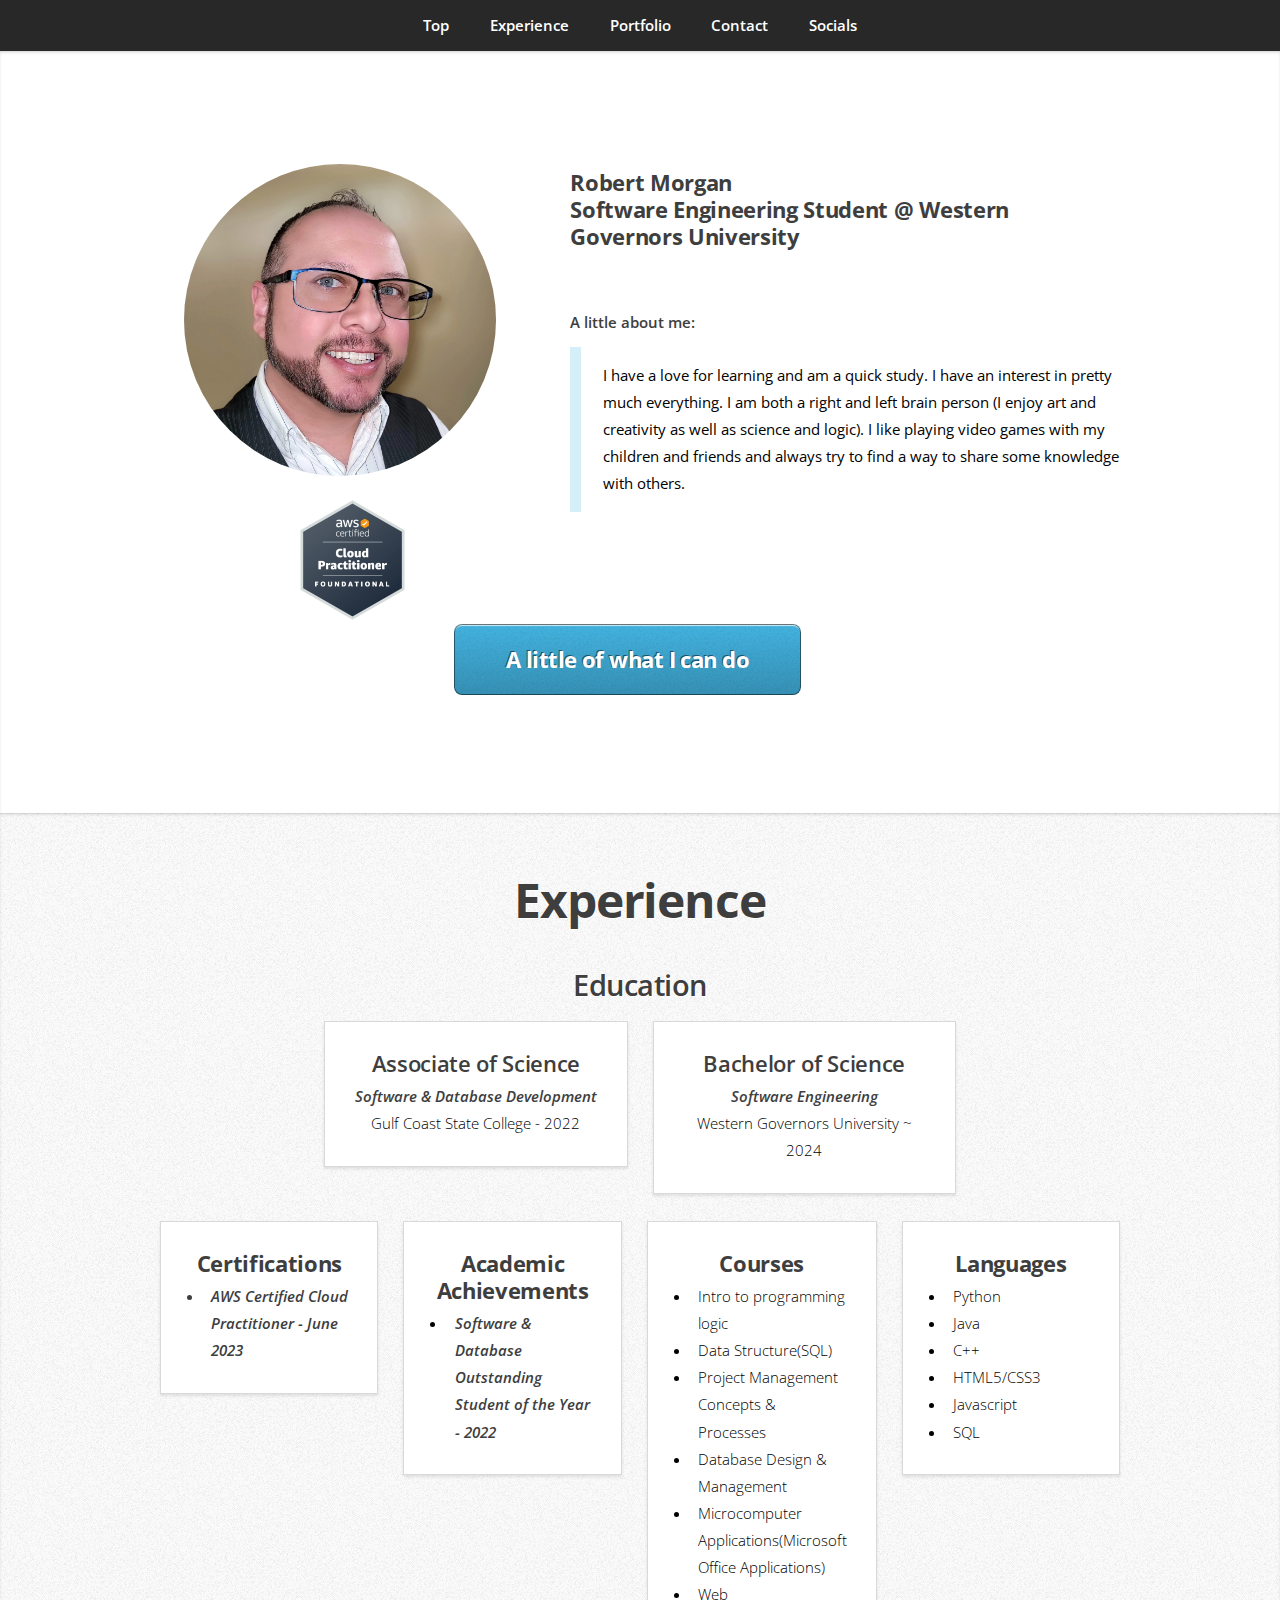
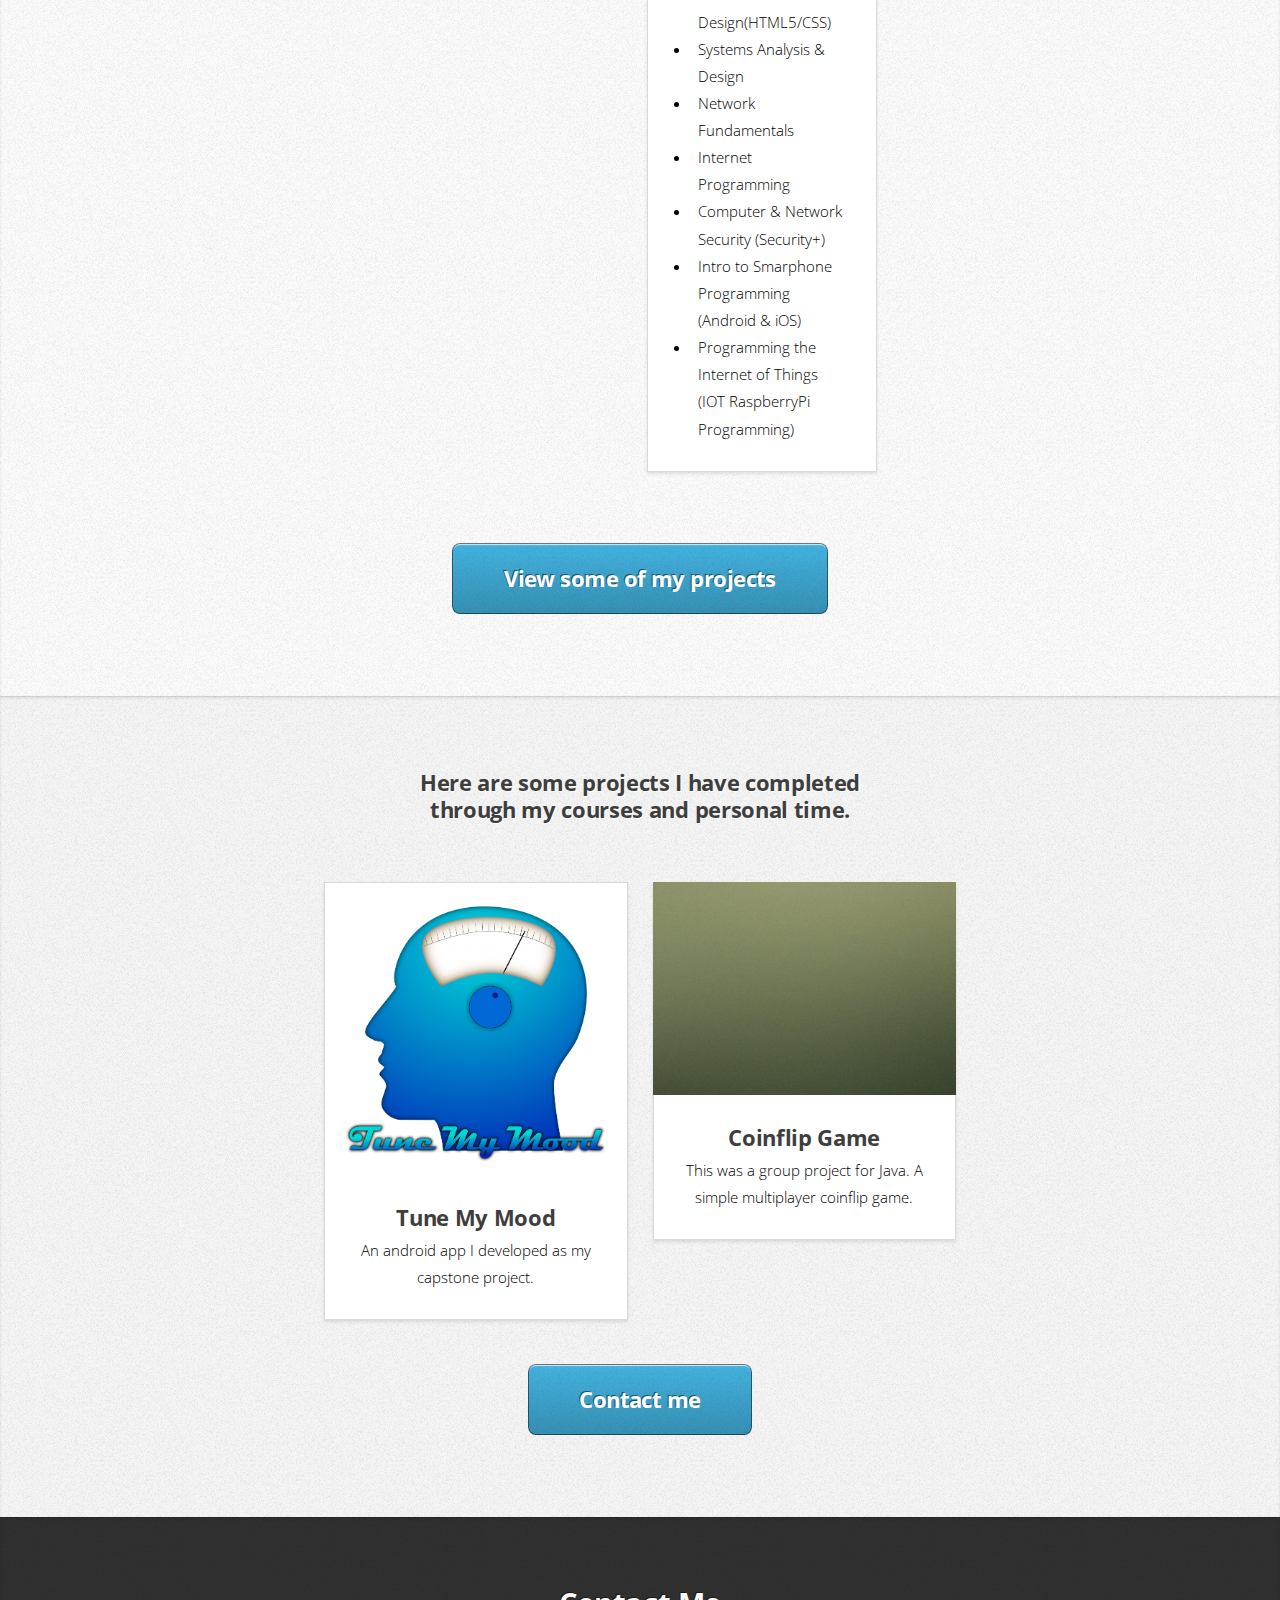
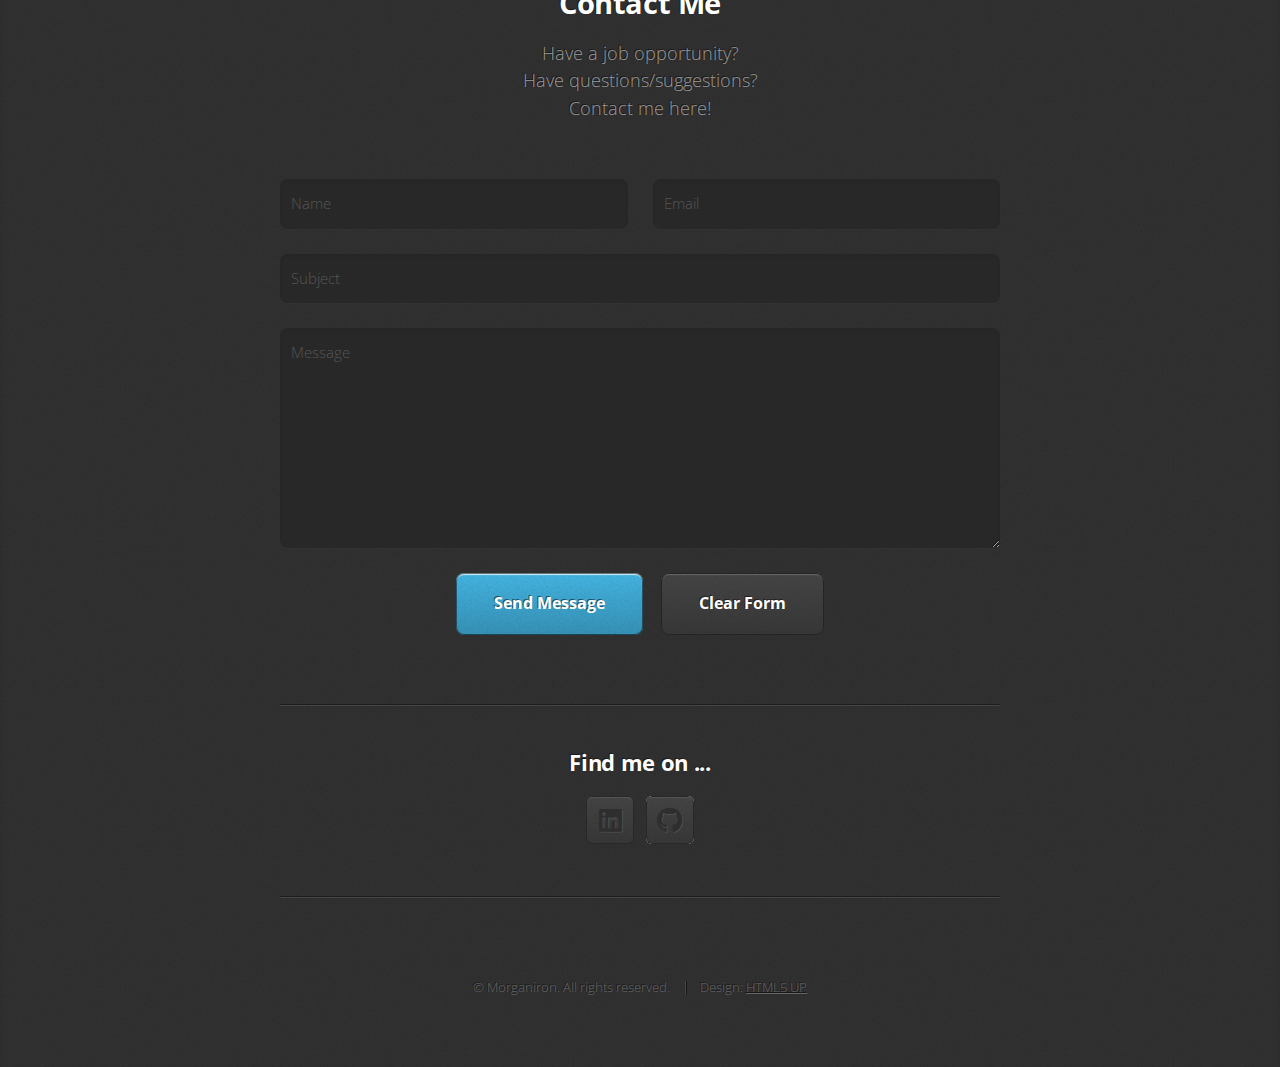
<file: index.html>
<!DOCTYPE HTML>
<!--
	Miniport by HTML5 UP
	html5up.net | @ajlkn
	Free for personal and commercial use under the CCA 3.0 license (html5up.net/license)
-->
<html>

<head>
	<title>Robert Morgan</title>
	<meta charset="utf-8" />
	<meta name="viewport" content="width=device-width, initial-scale=1, user-scalable=no" />
	<link rel="stylesheet" href="assets/css/main.css" />
</head>

<body class="is-preload">

	<!-- Nav -->
	<nav id="nav">
		<ul class="container">
			<li><a href="#top">Top</a></li>
			<li><a href="#work">Experience</a></li>
			<li><a href="#portfolio">Portfolio</a></li>
			<li><a href="#contact">Contact</a></li>
			<li><a href="#socials">Socials</a></li>
		</ul>
	</nav>

	<!-- Home -->
	<article id="top" class="wrapper style1">
		<div class="container">
			<div class="row">
				<div class="col-4 col-5-large col-12-medium">
					<div class="row">

						<span class="image fit"><img src="images/whiteShirtNew2.jpg" alt="profile picture" />

						</span>
					</div>
					<div class="row">
						<img class="badge" src="images\AWS_CCP.png" />
						<!--
						<h5 align="center" style="color:rgb(79, 220, 255); text-shadow: -1px 0 black, 0 1px black, 1px 0 black, 0 -1px black, 1px 1px 3px rgba(0, 0, 0, 0.897);">
						</h5>
						-->

					</div>
				</div>
				<div class="col-8 col-7-large col-12-medium">
					<header>
						<h3>Robert Morgan<br>Software Engineering Student @ Western Governors University</h3>

					</header>

					<h5><strong>A little about me:</strong></h5>
					<blockquote class="summary" align="left">
						I have a love for learning and am a quick study. I have an interest in pretty much everything. I
						am both a right and left brain person (I enjoy art and creativity as well as science and logic).
						I like playing video games with my children and friends and always try to find a way to share
						some knowledge with others.
					</blockquote>
				</div>
				<div class="row">
					<a href="#work" class="button large">A little of what I can do</a>
				</div>
			</div>
		</div>
	</article>

	<!-- Work -->
	<article id="work" class="wrapper style2">
		<div class="container">
			<header>
				<h1><strong>Experience</strong></h1>
			</header>
			<!-- first row -->
			<h2><strong>Education<br></strong></h2>
			<div class="row aln-center">
				<div class="col-4 col-6-medium col-12-small">
					<section class="box style2">
						<h3><strong>Associate of Science</strong></h3>
						<em><strong>Software & Database Development</strong></em><br>
						Gulf Coast State College - 2022
					</section>
				</div>
				<div class="col-4 col-6-medium col-12-small">
					<section class="box style2">
						<h3><strong>Bachelor of Science</strong></h3>
						<em><strong>Software Engineering</strong></em><br>
						Western Governors University ~ 2024
					</section>
				</div>
			</div>
			<br>
			<div class="row aln-center">

				<div class="col-4 col-5-medium col-12-small">
					<section class="box style2">
						<h3>Certifications</h3>
						<ul align="left">
							<em><strong>
									<li>AWS Certified Cloud Practitioner - June 2023</li>
								</strong></em>
						</ul>
					</section>
				</div>

				<div class="col-4 col-5-medium col-12-small">
					<section class="box style2">
						<h3>Academic Achievements</h3>
						<ul align="left">
							<em><strong>
									<li>Software & Database Outstanding Student of the Year -
										2022
								</strong></em>
						</ul>
					</section>
				</div>

				<div class="col-4 col-5-medium col-12-small">
					<section class="box style2">
						<h3>Courses</h3>
						<ul align="left">
							<li>
								Intro to programming logic
							</li>
							<li>
								Data Structure(SQL)
							</li>
							<li>
								Project Management Concepts & Processes
							</li>
							<li>
								Database Design & Management
							</li>
							<li>
								Microcomputer Applications(Microsoft Office Applications)
							</li>
							<li>
								Web Design(HTML5/CSS)
							</li>
							<li>
								Systems Analysis & Design
							</li>
							<li>
								Network Fundamentals
							</li>
							<li>
								Internet Programming
							</li>
							<li>
								Computer & Network Security (Security+)
							</li>
							<li>
								Intro to Smarphone Programming (Android & iOS)
							</li>
							<li>
								Programming the Internet of Things (IOT RaspberryPi Programming)
							</li>
						</ul>
					</section>
				</div>
				<div class="col-4 col-5-medium col-12-small">
					<section class="box style2">
						<h3>Languages</h3>
						<ul align="left">
							<li>
								Python</li>
							<li>
								Java</li>
							<li>
								C++</li>
							<li>
								HTML5/CSS3</li>
							<li>
								Javascript</li>
							<li>
								SQL</li>
						</ul>
					</section>
				</div>
			</div>
			<br>
			<!--
			<h2><strong>Work<br></strong></h2>
			<!-- Second Row 
			<div class="row aln-center">
				<div class="col-4 col-6-medium col-12-small">
					<section class="box style1">
						<h3>Public Affairs Assistant</h3>
						<ul align="left">
							<li>
								Python</li>
							<li>
								Java</li>
							<li>
								C++</li>
							<li>
								HTML5/CSS3</li>
							<li>
								Javascript</li>
							<li>
								SQL</li>
						</ul>
					</section>
				</div>
				<div class="col-4 col-6-medium col-12-small">
					<section class="box style1">
						<h3>Signals Intelligence Analyst</h3>
						<ul align="left">
							<li>
								Python</li>
							<li>
								Java</li>
							<li>
								C++</li>
							<li>
								HTML5/CSS3</li>
							<li>
								Javascript</li>
							<li>
								SQL</li>
						</ul>
					</section>
				</div>
				<div class="col-4 col-6-medium col-12-small">
					<section class="box style1">
						<h3>Maritime Cable Installer /Electrician Helper</h3>
						<ul align="left">
							<li>
								Python</li>
							<li>
								Java</li>
							<li>
								C++</li>
							<li>
								HTML5/CSS3</li>
							<li>
								Javascript</li>
							<li>
								SQL</li>
						</ul>
					</section>
				</div>
			</div>
		-->
		</div>
		<footer>
			<a href="#portfolio" class="button large">View some of my projects</a>
		</footer>
		</div>
	</article>

	<!-- Portfolio -->
	<article id="portfolio" class="wrapper style3">
		<div class="container">
			<header>
				<h3>Here are some projects I have completed<br>through my courses and personal time.</h2>
			</header>
			<div class="row">
				<div class="col-4 col-6-medium col-12-small">
					<article class="box style2">
						<a href="https://play.google.com/store/apps/details?id=com.morganiron.tunemymood"
							class="image featured"><img src="images/silhouette_and_text.png" alt="" /></a>
						<h3><a href="https://play.google.com/store/apps/details?id=com.morganiron.tunemymood">Tune My
								Mood</a></h3>
						<p>An android app I developed as my capstone project.</p>
					</article>
				</div>
				<div class="col-4 col-6-medium col-12-small">
					<article class="box style2">
						<a href="https://github.com/morganiron/coinflip_java" class="image featured"><img
								src="images/pic02.jpg" alt="" /></a>
						<h3><a href="https://github.com/morganiron/coinflip_java">Coinflip Game</a></h3>
						<p>This was a group project for Java. A simple multiplayer coinflip game.</p>
					</article>
				</div>
				<!--
				<div class="col-4 col-6-medium col-12-small">
					<article class="box style2">
						<a href="#" class="image featured"><img src="images/pic03.jpg" alt="" /></a>
						<h3><a href="#">Lorem ipsum</a></h3>
						<p>Ornare nulla proin odio consequat.</p>
					</article>
				</div>
				<div class="col-4 col-6-medium col-12-small">
					<article class="box style2">
						<a href="#" class="image featured"><img src="images/pic04.jpg" alt="" /></a>
						<h3><a href="#">Tempus dolore</a></h3>
						<p>Ornare nulla proin odio consequat.</p>
					</article>
				</div>
				<div class="col-4 col-6-medium col-12-small">
					<article class="box style2">
						<a href="#" class="image featured"><img src="images/pic05.jpg" alt="" /></a>
						<h3><a href="#">Feugiat aliquam</a></h3>
						<p>Ornare nulla proin odio consequat.</p>
					</article>
				</div>
				<div class="col-4 col-6-medium col-12-small">
					<article class="box style2">
						<a href="#" class="image featured"><img src="images/pic06.jpg" alt="" /></a>
						<h3><a href="#">Sed amet ornare</a></h3>
						<p>Ornare nulla proin odio consequat.</p>
					</article>
				</div> -->
			</div>
			<footer>
				<a href="#contact" class="button large scrolly">Contact me</a>
			</footer>
		</div>
	</article>

	<!-- Contact -->
	<article id="contact" class="wrapper style4">
		<div class="container medium">
			<header>
				<h2>Contact Me</h2>
				<p>Have a job opportunity?<br>Have questions/suggestions?<br>Contact me here!</p>
			</header>
			<div class="row">
				<div class="col-12">
					<form method="POST" action="mailto:rsmorgan1985@gmail.com">
						<div class="row">
							<div class="col-6 col-12-small">
								<input type="text" name="name" id="name" placeholder="Name" />
							</div>
							<div class="col-6 col-12-small">
								<input type="text" name="email" id="email" placeholder="Email" required />
							</div>
							<div class="col-12">
								<input type="text" name="subject" id="subject" placeholder="Subject" required />
							</div>
							<div class="col-12">
								<textarea name="message" id="message" placeholder="Message" required></textarea>
							</div>
							<div class="col-12">
								<ul class="actions">
									<li><input type="submit" value="Send Message" /></li>
									<li><input type="reset" value="Clear Form" class="alt" /></li>
								</ul>
							</div>
						</div>
					</form>
				</div>
				<div class="col-12" id="socials">
					<hr />
					<h3>Find me on ...</h3>
					<ul class="social">
						<li><a href="https://www.linkedin.com/in/morganiron" class="icon brands fa-linkedin"
								target="_blank"><span class="label">LinkedIn</span></a></li>
						<!-- <li><a href="https://www.youtube.com/morganiron" class="icon brands fa-youtube"
								target="_blank"><span class="label">YouTube</span></a> -->
						</li>
						<li><a href="https://github.com/morganiron" class="icon brands fa-github" target="_blank"><span
									class="label">Github</span></a></li>
						<!--
								<li><a href="#" class="icon solid fa-rss"><span>RSS</span></a></li>
								<li><a href="#" class="icon brands fa-instagram"><span>Instagram</span></a></li>
								<li><a href="#" class="icon brands fa-foursquare"><span>Foursquare</span></a></li>
								<li><a href="#" class="icon brands fa-skype"><span>Skype</span></a></li>
								<li><a href="#" class="icon brands fa-soundcloud"><span>Soundcloud</span></a></li>
								<li><a href="#" class="icon brands fa-youtube"><span>YouTube</span></a></li>
								<li><a href="#" class="icon brands fa-blogger"><span>Blogger</span></a></li>
								<li><a href="#" class="icon brands fa-flickr"><span>Flickr</span></a></li>
								<li><a href="#" class="icon brands fa-vimeo"><span>Vimeo</span></a></li>
								-->
					</ul>
					<hr />
				</div>
			</div>
			<footer>
				<ul id="copyright">
					<li>&copy; Morganiron. All rights reserved.</li>
					<li>Design: <a href="http://html5up.net">HTML5 UP</a></li>
				</ul>
			</footer>
		</div>
	</article>

	<!-- Scripts -->
	<script src="assets/js/jquery.min.js"></script>
	<script src="assets/js/jquery.scrolly.min.js"></script>
	<script src="assets/js/browser.min.js"></script>
	<script src="assets/js/breakpoints.min.js"></script>
	<script src="assets/js/util.js"></script>
	<script src="assets/js/main.js"></script>

</body>

</html>
</file>
<file: assets/css/main.css>
@import url("https://fonts.googleapis.com/css?family=Open+Sans:300,300italic,600,600italic,700");
@import url("fontawesome-all.min.css");

/*
	Miniport by HTML5 UP
	html5up.net | @ajlkn
	Free for personal and commercial use under the CCA 3.0 license (html5up.net/license)
*/

html,
body,
div,
span,
applet,
object,
iframe,
h1,
h2,
h3,
h4,
h5,
h6,
p,
blockquote,
pre,
a,
abbr,
acronym,
address,
big,
cite,
code,
del,
dfn,
em,
img,
ins,
kbd,
q,
s,
samp,
small,
strike,
strong,
sub,
sup,
tt,
var,
b,
u,
i,
center,
dl,
dt,
dd,
ol,
ul,
li,
fieldset,
form,
label,
legend,
table,
caption,
tbody,
tfoot,
thead,
tr,
th,
td,
article,
aside,
canvas,
details,
embed,
figure,
figcaption,
footer,
header,
hgroup,
menu,
nav,
output,
ruby,
section,
summary,
time,
mark,
audio,
video {
  margin: 0;
  padding: 0;
  border: 0;
  font-size: 100%;
  font: inherit;
  vertical-align: baseline;
}

article,
aside,
details,
figcaption,
figure,
footer,
header,
hgroup,
menu,
nav,
section {
  display: block;
}

body {
  line-height: 1;
}

ol,
ul {
  list-style: none;
}

blockquote,
q {
  quotes: none;
}

blockquote:before,
blockquote:after,
q:before,
q:after {
  content: "";
  content: none;
}

table {
  border-collapse: collapse;
  border-spacing: 0;
}

body {
  -webkit-text-size-adjust: none;
}

mark {
  background-color: transparent;
  color: inherit;
}

input::-moz-focus-inner {
  border: 0;
  padding: 0;
}

input,
select,
textarea {
  -moz-appearance: none;
  -webkit-appearance: none;
  -ms-appearance: none;
  appearance: none;
}

/* Basic */

html {
  box-sizing: border-box;
}

*,
*:before,
*:after {
  box-sizing: inherit;
}

body {
  padding-top: 3.5em;
}

body.is-preload *,
body.is-preload *:before,
body.is-preload *:after {
  -moz-animation: none !important;
  -webkit-animation: none !important;
  -ms-animation: none !important;
  animation: none !important;
  -moz-transition: none !important;
  -webkit-transition: none !important;
  -ms-transition: none !important;
  transition: none !important;
}

body,
input,
textarea,
select {
  font-family: "Open Sans", sans-serif;
  line-height: 1.85em;
  color: #000000;
  font-weight: 300;
  font-size: 13pt;
}

a {
  -moz-transition: color 0.2s ease-in-out;
  -webkit-transition: color 0.2s ease-in-out;
  -ms-transition: color 0.2s ease-in-out;
  transition: color 0.2s ease-in-out;
  color: #43b3e0;
  text-decoration: underline;
}

a:hover {
  color: #43bff0 !important;
}

a img {
  border: 0;
}

b,
strong {
  font-weight: 600;
  color: #3e3e3e;
}

i,
em {
  font-style: italic;
}

sub {
  position: relative;
  top: 0.5em;
  font-size: 0.8em;
}

sup {
  position: relative;
  top: -0.5em;
  font-size: 0.8em;
}

blockquote {
  font-weight: initial;
  border-left: solid 0.75em #d4eff7;
  padding: 1em 0 1em 1.5em;
  font-style: normal;
}

h1,
h2,
h3,
h4,
h5,
h6 {
  color: #3e3e3e;
  margin: 0 0 0.75em 0;
}

h1 a,
h2 a,
h3 a,
h4 a,
h5 a,
h6 a {
  text-decoration: none;
  color: inherit;
}

h2,
h3,
h4,
h5,
h6 {
  font-weight: 700;
}

h1 {
  font-size: 3.25em;
  letter-spacing: -0.025em;
  font-weight: 300;
}

h1 strong {
  font-weight: 700;
}

h2 {
  font-size: 2em;
  letter-spacing: -0.015em;
}

h3 {
  font-size: 1.5em;
  letter-spacing: -0.015em;
}

em,
i {
  font-style: italic;
}

br.clear {
  clear: both;
}

hr {
  border: 0;
  border-top: solid 1px #444;
  border-top-color: rgba(0, 0, 0, 0.35);
  box-shadow: 0px 1px 0px 0px rgba(255, 255, 255, 0.1);
  height: 1px;
  margin: 3em 0;
}

p,
ul,
ol,
dl,
table {
  margin-bottom: 2em;
}

header {
  margin: 0 0 3em 0;
}

header > p {
  font-size: 1.25em;
  margin: 0;
}

footer {
  margin: 3em 0 0 0;
}

footer > p {
  font-size: 1.25em;
}

/* Summary */
div > p {
  font-size: 16pt;
}

/* Container */

.container {
  margin: 0 auto;
  max-width: 95vw;
  width: 90vw;
}

.container.medium {
  width: 900px;
}

@media screen and (max-width: 1680px) {
  .container {
    width: 95vw;
  }

  .container.medium {
    width: 900px;
  }
}

@media screen and (max-width: 1280px) {
  .container {
    width: 960px;
  }

  .container.medium {
    width: 720px;
  }
}

@media screen and (max-width: 1000px) {
  .container {
    width: 100%;
    max-width: calc(100% - 30px);
  }

  #contact .container .row {
    margin: auto;
    max-width: 75vw;
  }

  #nav {
    position: fixed;
    text-align: center;
    float: center;
    font-size: 100%;
  }

  .container.medium {
    width: 100%;
  }
}

@media screen and (max-width: 980px) {
  .container {
    width: 100%;
  }

  #contact .container .row {
    margin: auto;
    max-width: 95vw;
  }

  .container.medium {
    width: 100%;
  }
}

@media screen and (max-width: 390px) {
  #nav {
    position: relative;
    text-align: left;
    width: 100%;
  }

  #nav li {
    float: center;
    font-size: 75%;
    margin-left: -1.75%;
  }

  .container {
    width: 100%;
  }

  .container.medium {
    width: 100%;
  }
}

/* Row */

.row {
  justify-content: center;
  float: center;
  display: flex;
  flex-wrap: wrap;
  box-sizing: border-box;
  align-items: stretch;
}

#work .row {
  flex-wrap: nowrap;
}

.row > * {
  box-sizing: border-box;
}

.row.gtr-uniform > * > :last-child {
  margin-bottom: 0;
}

.row.aln-left {
  justify-content: flex-start;
}

.row.aln-center {
  justify-content: center;
}

.row.aln-right {
  justify-content: flex-end;
}

.row.aln-top {
  align-items: flex-start;
}

.row.aln-middle {
  align-items: center;
}

.row.aln-bottom {
  align-items: flex-end;
}

.row > .imp {
  order: -1;
}

.row > .col-1 {
  width: 8.33333%;
}

.row > .off-1 {
  margin-left: 8.33333%;
}

.row > .col-2 {
  width: 16.66667%;
}

.row > .off-2 {
  margin-left: 16.66667%;
}

.row > .col-3 {
  width: 25%;
}

.row > .off-3 {
  margin-left: 25%;
}

.row > .col-4 {
  width: 33.33333%;
}

.row > .off-4 {
  margin-left: 33.33333%;
}

.row > .col-5 {
  width: 41.66667%;
}

.row > .off-5 {
  margin-left: 41.66667%;
}

.row > .col-6 {
  width: 50%;
}

.row > .off-6 {
  margin-left: 50%;
}

.row > .col-7 {
  width: 58.33333%;
}

.row > .off-7 {
  margin-left: 58.33333%;
}

.row > .col-8 {
  width: 66.66667%;
}

.row > .off-8 {
  margin-left: 66.66667%;
}

.row > .col-9 {
  width: 75%;
}

.row > .off-9 {
  margin-left: 75%;
}

.row > .col-10 {
  width: 83.33333%;
}

.row > .off-10 {
  margin-left: 83.33333%;
}

.row > .col-11 {
  width: 91.66667%;
}

.row > .off-11 {
  margin-left: 91.66667%;
}

.row > .col-12 {
  width: 100%;
}

.row > .off-12 {
  margin-left: 100%;
}

.row.gtr-0 {
  margin-top: 0px;
  margin-left: 0px;
}

.row.gtr-0 > * {
  padding: 0px 0 0 0px;
}

.row.gtr-0.gtr-uniform {
  margin-top: 0px;
}

.row.gtr-0.gtr-uniform > * {
  padding-top: 0px;
}

.row.gtr-25 {
  margin-top: -6.25px;
  margin-left: -6.25px;
}

.row.gtr-25 > * {
  padding: 6.25px 0 0 6.25px;
}

.row.gtr-25.gtr-uniform {
  margin-top: -6.25px;
}

.row.gtr-25.gtr-uniform > * {
  padding-top: 6.25px;
}

.row.gtr-50 {
  margin-top: -12.5px;
  margin-left: -12.5px;
}

.row.gtr-50 > * {
  padding: 12.5px 0 0 12.5px;
}

.row.gtr-50.gtr-uniform {
  margin-top: -12.5px;
}

.row.gtr-50.gtr-uniform > * {
  padding-top: 12.5px;
}

.row {
  margin-top: -25px;
  margin-left: -25px;
}

.row > * {
  padding: 25px 0 0 25px;
}

.row.gtr-uniform {
  margin-top: -25px;
}

.row.gtr-uniform > * {
  padding-top: 25px;
}

.row.gtr-150 {
  margin-top: -37.5px;
  margin-left: -37.5px;
}

.row.gtr-150 > * {
  padding: 37.5px 0 0 37.5px;
}

.row.gtr-150.gtr-uniform {
  margin-top: -37.5px;
}

.row.gtr-150.gtr-uniform > * {
  padding-top: 37.5px;
}

.row.gtr-200 {
  margin-top: -50px;
  margin-left: -50px;
}

.row.gtr-200 > * {
  padding: 50px 0 0 50px;
}

.row.gtr-200.gtr-uniform {
  margin-top: -50px;
}

.row.gtr-200.gtr-uniform > * {
  padding-top: 50px;
}

@media screen and (max-width: 1680px) {
  .row {
    float: center;
    position: relative;
    display: flex;
    flex-wrap: wrap;
    box-sizing: border-box;
    align-items: stretch;
  }

  #work .row {
    flex-wrap: nowrap;
    flex-direction: row;
  }

  .row > * {
    box-sizing: border-box;
  }

  .row.gtr-uniform > * > :last-child {
    margin-bottom: 0;
  }

  .row.aln-left {
    justify-content: flex-start;
  }

  .row.aln-center {
    justify-content: center;
  }

  .row.aln-right {
    justify-content: flex-end;
  }

  .row.aln-top {
    align-items: flex-start;
  }

  .row.aln-middle {
    align-items: center;
  }

  .row.aln-bottom {
    align-items: flex-end;
  }

  .row > .imp-xlarge {
    order: -1;
  }

  .row > .col-1-xlarge {
    width: 8.33333%;
  }

  .row > .off-1-xlarge {
    margin-left: 8.33333%;
  }

  .row > .col-2-xlarge {
    width: 16.66667%;
  }

  .row > .off-2-xlarge {
    margin-left: 16.66667%;
  }

  .row > .col-3-xlarge {
    width: 25%;
  }

  .row > .off-3-xlarge {
    margin-left: 25%;
  }

  .row > .col-4-xlarge {
    width: 33.33333%;
  }

  .row > .off-4-xlarge {
    margin-left: 33.33333%;
  }

  .row > .col-5-xlarge {
    width: 41.66667%;
  }

  .row > .off-5-xlarge {
    margin-left: 41.66667%;
  }

  .row > .col-6-xlarge {
    width: 50%;
  }

  .row > .off-6-xlarge {
    margin-left: 50%;
  }

  .row > .col-7-xlarge {
    width: 58.33333%;
  }

  .row > .off-7-xlarge {
    margin-left: 58.33333%;
  }

  .row > .col-8-xlarge {
    width: 66.66667%;
  }

  .row > .off-8-xlarge {
    margin-left: 66.66667%;
  }

  .row > .col-9-xlarge {
    width: 75%;
  }

  .row > .off-9-xlarge {
    margin-left: 75%;
  }

  .row > .col-10-xlarge {
    width: 83.33333%;
  }

  .row > .off-10-xlarge {
    margin-left: 83.33333%;
  }

  .row > .col-11-xlarge {
    width: 91.66667%;
  }

  .row > .off-11-xlarge {
    margin-left: 91.66667%;
  }

  .row > .col-12-xlarge {
    width: 100%;
  }

  .row > .off-12-xlarge {
    margin-left: 100%;
  }

  .row.gtr-0 {
    margin-top: 0px;
    margin-left: 0px;
  }

  .row.gtr-0 > * {
    padding: 0px 0 0 0px;
  }

  .row.gtr-0.gtr-uniform {
    margin-top: 0px;
  }

  .row.gtr-0.gtr-uniform > * {
    padding-top: 0px;
  }

  .row.gtr-25 {
    margin-top: -6.25px;
    margin-left: -6.25px;
  }

  .row.gtr-25 > * {
    padding: 6.25px 0 0 6.25px;
  }

  .row.gtr-25.gtr-uniform {
    margin-top: -6.25px;
  }

  .row.gtr-25.gtr-uniform > * {
    padding-top: 6.25px;
  }

  .row.gtr-50 {
    margin-top: -12.5px;
    margin-left: -12.5px;
  }

  .row.gtr-50 > * {
    padding: 12.5px 0 0 12.5px;
  }

  .row.gtr-50.gtr-uniform {
    margin-top: -12.5px;
  }

  .row.gtr-50.gtr-uniform > * {
    padding-top: 12.5px;
  }

  .row {
    margin-top: -25px;
    margin-left: -25px;
  }

  .row > * {
    padding: 25px 0 0 25px;
  }

  .row.gtr-uniform {
    margin-top: -25px;
  }

  .row.gtr-uniform > * {
    padding-top: 25px;
  }

  .row.gtr-150 {
    margin-top: -37.5px;
    margin-left: -37.5px;
  }

  .row.gtr-150 > * {
    padding: 37.5px 0 0 37.5px;
  }

  .row.gtr-150.gtr-uniform {
    margin-top: -37.5px;
  }

  .row.gtr-150.gtr-uniform > * {
    padding-top: 37.5px;
  }

  .row.gtr-200 {
    margin-top: -50px;
    margin-left: -50px;
  }

  .row.gtr-200 > * {
    padding: 50px 0 0 50px;
  }

  .row.gtr-200.gtr-uniform {
    margin-top: -50px;
  }

  .row.gtr-200.gtr-uniform > * {
    padding-top: 50px;
  }
}

@media screen and (max-width: 1280px) {
  .row {
    position: relative;
    display: flex;
    flex-wrap: wrap;
    box-sizing: border-box;
    align-items: stretch;
  }

  .row > * {
    box-sizing: border-box;
  }

  .row.gtr-uniform > * > :last-child {
    margin-bottom: 0;
  }

  .row.aln-left {
    justify-content: flex-start;
  }

  .row.aln-center {
    justify-content: center;
  }

  .row.aln-right {
    justify-content: flex-end;
  }

  .row.aln-top {
    align-items: flex-start;
  }

  .row.aln-middle {
    align-items: center;
  }

  .row.aln-bottom {
    align-items: flex-end;
  }

  .row > .imp-large {
    order: -1;
  }

  .row > .col-1-large {
    width: 8.33333%;
  }

  .row > .off-1-large {
    margin-left: 8.33333%;
  }

  .row > .col-2-large {
    width: 16.66667%;
  }

  .row > .off-2-large {
    margin-left: 16.66667%;
  }

  .row > .col-3-large {
    width: 25%;
  }

  .row > .off-3-large {
    margin-left: 25%;
  }

  .row > .col-4-large {
    width: 33.33333%;
  }

  .row > .off-4-large {
    margin-left: 33.33333%;
  }

  .row > .col-5-large {
    width: 41.66667%;
  }

  .row > .off-5-large {
    margin-left: 41.66667%;
  }

  .row > .col-6-large {
    width: 50%;
  }

  .row > .off-6-large {
    margin-left: 50%;
  }

  .row > .col-7-large {
    width: 58.33333%;
  }

  .row > .off-7-large {
    margin-left: 58.33333%;
  }

  .row > .col-8-large {
    width: 66.66667%;
  }

  .row > .off-8-large {
    margin-left: 66.66667%;
  }

  .row > .col-9-large {
    width: 75%;
  }

  .row > .off-9-large {
    margin-left: 75%;
  }

  .row > .col-10-large {
    width: 83.33333%;
  }

  .row > .off-10-large {
    margin-left: 83.33333%;
  }

  .row > .col-11-large {
    width: 91.66667%;
  }

  .row > .off-11-large {
    margin-left: 91.66667%;
  }

  .row > .col-12-large {
    width: 100%;
  }

  .row > .off-12-large {
    margin-left: 100%;
  }

  .row.gtr-0 {
    margin-top: 0px;
    margin-left: 0px;
  }

  .row.gtr-0 > * {
    padding: 0px 0 0 0px;
  }

  .row.gtr-0.gtr-uniform {
    margin-top: 0px;
  }

  .row.gtr-0.gtr-uniform > * {
    padding-top: 0px;
  }

  .row.gtr-25 {
    margin-top: -6.25px;
    margin-left: -6.25px;
  }

  .row.gtr-25 > * {
    padding: 6.25px 0 0 6.25px;
  }

  .row.gtr-25.gtr-uniform {
    margin-top: -6.25px;
  }

  .row.gtr-25.gtr-uniform > * {
    padding-top: 6.25px;
  }

  .row.gtr-50 {
    margin-top: -12.5px;
    margin-left: -12.5px;
  }

  .row.gtr-50 > * {
    padding: 12.5px 0 0 12.5px;
  }

  .row.gtr-50.gtr-uniform {
    margin-top: -12.5px;
  }

  .row.gtr-50.gtr-uniform > * {
    padding-top: 12.5px;
  }

  .row {
    margin-top: -25px;
    margin-left: -25px;
  }

  .row > * {
    padding: 25px 0 0 25px;
  }

  .row.gtr-uniform {
    margin-top: -25px;
  }

  .row.gtr-uniform > * {
    padding-top: 25px;
  }

  .row.gtr-150 {
    margin-top: -37.5px;
    margin-left: -37.5px;
  }

  .row.gtr-150 > * {
    padding: 37.5px 0 0 37.5px;
  }

  .row.gtr-150.gtr-uniform {
    margin-top: -37.5px;
  }

  .row.gtr-150.gtr-uniform > * {
    padding-top: 37.5px;
  }

  .row.gtr-200 {
    margin-top: -50px;
    margin-left: -50px;
  }

  .row.gtr-200 > * {
    padding: 50px 0 0 50px;
  }

  .row.gtr-200.gtr-uniform {
    margin-top: -50px;
  }

  .row.gtr-200.gtr-uniform > * {
    padding-top: 50px;
  }
}

@media screen and (max-width: 980px) {
  .row {
    position: relative;
    display: flex;
    flex-wrap: nowrap;
    box-sizing: border-box;
    align-items: stretch;
  }

  #work .row {
    flex-wrap: wrap;
  }

  .row > * {
    box-sizing: border-box;
  }

  .row.gtr-uniform > * > :last-child {
    margin-bottom: 0;
  }

  .row.aln-left {
    justify-content: flex-start;
  }

  .row.aln-center {
    justify-content: center;
  }

  .row.aln-right {
    justify-content: flex-end;
  }

  .row.aln-top {
    align-items: flex-start;
  }

  .row.aln-middle {
    align-items: center;
  }

  .row.aln-bottom {
    align-items: flex-end;
  }

  .row > .imp-medium {
    order: -1;
  }

  .row > .col-1-medium {
    width: 8.33333%;
  }

  .row > .off-1-medium {
    margin-left: 8.33333%;
  }

  .row > .col-2-medium {
    width: 16.66667%;
  }

  .row > .off-2-medium {
    margin-left: 16.66667%;
  }

  .row > .col-3-medium {
    width: 25%;
  }

  .row > .off-3-medium {
    margin-left: 25%;
  }

  .row > .col-4-medium {
    width: 33.33333%;
  }

  .row > .off-4-medium {
    margin-left: 33.33333%;
  }

  .row > .col-5-medium {
    width: 41.66667%;
  }

  .row > .off-5-medium {
    margin-left: 41.66667%;
  }

  .row > .col-6-medium {
    width: 40%;
  }

  .row > .off-6-medium {
    margin-left: 25%;
  }

  .row > .col-7-medium {
    width: 58.33333%;
  }

  .row > .off-7-medium {
    margin-left: 58.33333%;
  }

  .row > .col-8-medium {
    width: 66.66667%;
  }

  .row > .off-8-medium {
    margin-left: 66.66667%;
  }

  .row > .col-9-medium {
    width: 75%;
  }

  .row > .off-9-medium {
    margin-left: 75%;
  }

  .row > .col-10-medium {
    width: 83.33333%;
  }

  .row > .off-10-medium {
    margin-left: 83.33333%;
  }

  .row > .col-11-medium {
    width: 91.66667%;
  }

  .row > .off-11-medium {
    margin-left: 91.66667%;
  }

  .row > .col-12-medium {
    width: 100%;
  }

  .row > .off-12-medium {
    margin-left: 100%;
  }

  .row.gtr-0 {
    margin-top: 0px;
    margin-left: 0px;
  }

  .row.gtr-0 > * {
    padding: 0px 0 0 0px;
  }

  .row.gtr-0.gtr-uniform {
    margin-top: 0px;
  }

  .row.gtr-0.gtr-uniform > * {
    padding-top: 0px;
  }

  .row.gtr-25 {
    margin-top: -6.25px;
    margin-left: -6.25px;
  }

  .row.gtr-25 > * {
    padding: 6.25px 0 0 6.25px;
  }

  .row.gtr-25.gtr-uniform {
    margin-top: -6.25px;
  }

  .row.gtr-25.gtr-uniform > * {
    padding-top: 6.25px;
  }

  .row.gtr-50 {
    margin-top: -12.5px;
    margin-left: -12.5px;
  }

  .row.gtr-50 > * {
    padding: 12.5px 0 0 12.5px;
  }

  .row.gtr-50.gtr-uniform {
    margin-top: -12.5px;
  }

  .row.gtr-50.gtr-uniform > * {
    padding-top: 12.5px;
  }

  .row {
    margin-top: -25px;
    margin-left: -25px;
  }

  .row > * {
    padding: 25px 0 0 25px;
  }

  .row.gtr-uniform {
    margin-top: -25px;
  }

  .row.gtr-uniform > * {
    padding-top: 25px;
  }

  .row.gtr-150 {
    margin-top: -37.5px;
    margin-left: -37.5px;
  }

  .row.gtr-150 > * {
    padding: 37.5px 0 0 37.5px;
  }

  .row.gtr-150.gtr-uniform {
    margin-top: -37.5px;
  }

  .row.gtr-150.gtr-uniform > * {
    padding-top: 37.5px;
  }

  .row.gtr-200 {
    margin-top: -50px;
    margin-left: -50px;
  }

  .row.gtr-200 > * {
    padding: 50px 0 0 50px;
  }

  .row.gtr-200.gtr-uniform {
    margin-top: -50px;
  }

  .row.gtr-200.gtr-uniform > * {
    padding-top: 50px;
  }
}

@media screen and (max-width: 1000px) {
  .row {
    position: relative;
    float: center;
    display: flex;
    flex-wrap: wrap;
    box-sizing: border-box;
    align-items: stretch;
  }

  .row > * {
    box-sizing: border-box;
  }

  .row.gtr-uniform > * > :last-child {
    margin-bottom: 0;
  }

  .row.aln-left {
    justify-content: flex-start;
  }

  .row.aln-center {
    justify-content: center;
  }

  .row.aln-right {
    justify-content: flex-end;
  }

  .row.aln-top {
    align-items: flex-start;
  }

  .row.aln-middle {
    align-items: center;
  }

  .row.aln-bottom {
    align-items: flex-end;
  }

  .row > .imp-small {
    order: -1;
  }

  .row > .col-1-small {
    width: 8.33333%;
  }

  .row > .off-1-small {
    margin-left: 8.33333%;
  }

  .row > .col-2-small {
    width: 16.66667%;
  }

  .row > .off-2-small {
    margin-left: 16.66667%;
  }

  .row > .col-3-small {
    width: 25%;
  }

  .row > .off-3-small {
    margin-left: 25%;
  }

  .row > .col-4-small {
    width: 33.33333%;
  }

  .row > .off-4-small {
    margin-left: 33.33333%;
  }

  .row > .col-5-small {
    width: 41.66667%;
  }

  .row > .off-5-small {
    margin-left: 41.66667%;
  }

  .row > .col-6-small {
    width: 50%;
  }

  .row > .off-6-small {
    margin-left: 50%;
  }

  .row > .col-7-small {
    width: 58.33333%;
  }

  .row > .off-7-small {
    margin-left: 58.33333%;
  }

  .row > .col-8-small {
    width: 66.66667%;
  }

  .row > .off-8-small {
    margin-left: 66.66667%;
  }

  .row > .col-9-small {
    width: 75%;
  }

  .row > .off-9-small {
    margin-left: 75%;
  }

  .row > .col-10-small {
    width: 83.33333%;
  }

  .row > .off-10-small {
    margin-left: 83.33333%;
  }

  .row > .col-11-small {
    width: 91.66667%;
  }

  .row > .off-11-small {
    margin-left: 91.66667%;
  }

  .row > .col-12-small {
    width: 100%;
  }

  .row > .off-12-small {
    margin-left: 100%;
  }

  .row.gtr-0 {
    margin-top: 0px;
    margin-left: 0px;
  }

  .row.gtr-0 > * {
    padding: 0px 0 0 0px;
  }

  .row.gtr-0.gtr-uniform {
    margin-top: 0px;
  }

  .row.gtr-0.gtr-uniform > * {
    padding-top: 0px;
  }

  .row.gtr-25 {
    margin-top: -3.75px;
    margin-left: -3.75px;
  }

  .row.gtr-25 > * {
    padding: 3.75px 0 0 3.75px;
  }

  .row.gtr-25.gtr-uniform {
    margin-top: -3.75px;
  }

  .row.gtr-25.gtr-uniform > * {
    padding-top: 3.75px;
  }

  .row.gtr-50 {
    margin-top: -7.5px;
    margin-left: -7.5px;
  }

  .row.gtr-50 > * {
    padding: 7.5px 0 0 7.5px;
  }

  .row.gtr-50.gtr-uniform {
    margin-top: -7.5px;
  }

  .row.gtr-50.gtr-uniform > * {
    padding-top: 7.5px;
  }

  .row {
    margin-top: -15px;
    margin-left: -15px;
  }

  .row > * {
    padding: 15px 0 0 15px;
  }

  .row.gtr-uniform {
    margin-top: -15px;
  }

  .row.gtr-uniform > * {
    padding-top: 15px;
  }

  .row.gtr-150 {
    margin-top: -22.5px;
    margin-left: -22.5px;
  }

  .row.gtr-150 > * {
    padding: 22.5px 0 0 22.5px;
  }

  .row.gtr-150.gtr-uniform {
    margin-top: -22.5px;
  }

  .row.gtr-150.gtr-uniform > * {
    padding-top: 22.5px;
  }

  .row.gtr-200 {
    margin-top: -30px;
    margin-left: -30px;
  }

  .row.gtr-200 > * {
    padding: 30px 0 0 30px;
  }

  .row.gtr-200.gtr-uniform {
    margin-top: -30px;
  }

  .row.gtr-200.gtr-uniform > * {
    padding-top: 30px;
  }
}

/* Form */

form label {
  color: #3e3e3e;
  font-weight: 700;
  display: block;
  margin: 0 0 0.5em 0;
}

form input[type="text"],
form input[type="email"],
form input[type="password"],
form select,
form textarea {
  -moz-transition: background 0.2s ease-in-out, box-shadow 0.2s ease-in-out;
  -webkit-transition: background 0.2s ease-in-out, box-shadow 0.2s ease-in-out;
  -ms-transition: background 0.2s ease-in-out, box-shadow 0.2s ease-in-out;
  transition: background 0.2s ease-in-out, box-shadow 0.2s ease-in-out;
  -webkit-appearance: none;
  display: block;
  border: 0;
  padding: 0.75em;
  font-size: 1em;
  border-radius: 8px;
  border: solid 1px #ddd;
  background: #fff;
  color: #bbb;
  box-shadow: inset 0px 2px 3px 1px rgba(0, 0, 0, 0.05),
    0px 1px 0px 0px rgba(255, 255, 255, 0.025);
  width: 100%;
}

form input[type="text"]:focus,
form input[type="email"]:focus,
form input[type="password"]:focus,
form select:focus,
form textarea:focus {
  background: #fafafa;
  box-shadow: inset 0px 2px 5px 0px rgba(0, 0, 0, 0.05),
    0px 1px 0px 0px rgba(255, 255, 255, 0.025), inset 0px 0px 2px 1px #43bff0;
}

form textarea {
  height: 15em;
}

form .actions:last-child {
  margin-bottom: 0;
}

form ::-webkit-input-placeholder {
  color: #555 !important;
}

form :-moz-placeholder {
  color: #555 !important;
}

form ::-moz-placeholder {
  color: #555 !important;
}

form :-ms-input-placeholder {
  color: #555 !important;
}

form ::-moz-focus-inner {
  border: 0;
}

/* Tables */

table {
  width: 100%;
}

table.default {
  width: 100%;
}

table.default tr {
  border-top: solid 1px #eee;
}

table.default tr:first-child {
  border-top: 0;
}

table.default td {
  padding: 0.5em 1em 0.5em 1em;
}

table.default th {
  text-align: left;
  padding: 0.5em 1em 0.5em 1em;
  font-weight: 600;
  margin: 0 0 1em 0;
}

table.default thead {
  background: #4f4f4f;
  color: #fff;
}

/* Section/Article */

section,
article {
  margin-bottom: 3em;
}

section > :last-child,
article > :last-child,
section:last-child,
article:last-child {
  margin-bottom: 0;
}

/* Image */

.image {
  display: inline-block;
  position: relative;
}

.image img {
  display: block;
  width: 100%;
}

.image.fit {
  display: block;

  border-radius: 50px;
  border: 0;
  padding: 20px;
  max-width: 100%;
  height: auto;
}

.image.featured {
  display: flex;
  justify-content: center;
  width: 100%;
  margin: 0 0 2em 0;
}

.image.left {
  float: left;
  margin: 0 2em 2em 0;
}

.image.centered {
  display: block;
  margin: 0 0 2em 0;
}

.image.centered img {
  margin: 0 auto;
  width: auto;
}

/* Button */

input[type="button"],
input[type="submit"],
input[type="reset"],
button,
.button {
  background-image: url("images/bg.png"),
    -moz-linear-gradient(top, rgba(0, 0, 0, 0), rgba(0, 0, 0, 0.2));
  background-image: url("images/bg.png"),
    -webkit-linear-gradient(top, rgba(0, 0, 0, 0), rgba(0, 0, 0, 0.2));
  background-image: url("images/bg.png"),
    -ms-linear-gradient(top, rgba(0, 0, 0, 0), rgba(0, 0, 0, 0.2));
  background-image: url("images/bg.png"),
    linear-gradient(top, rgba(0, 0, 0, 0), rgba(0, 0, 0, 0.2));
  -moz-transition: background-color 0.2s ease-in-out;
  -webkit-transition: background-color 0.2s ease-in-out;
  -ms-transition: background-color 0.2s ease-in-out;
  transition: background-color 0.2s ease-in-out;
  -webkit-appearance: none;
  position: relative;
  display: inline-block;
  color: #fff !important;
  text-decoration: none;
  font-weight: 700;
  border: 0;
  outline: 0;
  cursor: pointer;
  border-radius: 8px;
  text-shadow: -1px -1px 0.5px rgba(0, 0, 0, 0.5);
  overflow: hidden;
  box-shadow: inset 0px 0px 0px 1px rgba(0, 0, 0, 0.5),
    inset 0px 2px 1px 0px rgba(255, 255, 255, 0.75);
  background-color: #43b3e0;
  padding: 1em 2.35em 1em 2.35em;
  font-size: 1.1em;
  max-width: 24em;
}

input[type="button"]:hover,
input[type="submit"]:hover,
input[type="reset"]:hover,
button:hover,
.button:hover {
  background-color: #43bff0;
  color: #fff !important;
}

input[type="button"]:active,
input[type="submit"]:active,
input[type="reset"]:active,
button:active,
.button:active {
  background-color: #3ba8d3;
  top: 1px;
}

input[type="button"].large,
input[type="submit"].large,
input[type="reset"].large,
button.large,
.button.large {
  font-size: 1.5em;
  letter-spacing: -0.025em;
}

input[type="button"].alt,
input[type="submit"].alt,
input[type="reset"].alt,
button.alt,
.button.alt {
  background-color: #444;
  box-shadow: inset 0px 0px 0px 1px #242424,
    inset 0px 2px 1px 0px rgba(255, 255, 255, 0.2);
}

input[type="button"].alt:hover,
input[type="submit"].alt:hover,
input[type="reset"].alt:hover,
button.alt:hover,
.button.alt:hover {
  background-color: #4f4f4f;
  color: #fff !important;
}

input[type="button"].alt:active,
input[type="submit"].alt:active,
input[type="reset"].alt:active,
button.alt:active,
.button.alt:active {
  background-color: #3f3f3f;
}

/* List */

ul {
  list-style: disc;
  padding-left: 1em;
}

ul li {
  padding-left: 0.5em;
}

ol {
  list-style: decimal;
  padding-left: 1.25em;
}

ol li {
  padding-left: 0.25em;
}

/* Social */

ul.social {
  cursor: default;
  margin: 0;
  list-style: none;
  padding-left: 0;
}

ul.social li {
  position: relative;
  display: inline-block;
  margin: 0.25em;
  top: 0;
  padding-left: 0;
}

ul.social li a {
  -moz-transition: top 0.2s ease-in-out;
  -webkit-transition: top 0.2s ease-in-out;
  -ms-transition: top 0.2s ease-in-out;
  transition: top 0.2s ease-in-out;
  display: block;
  width: 48px;
  height: 48px;
  border-radius: 6px;
  top: 0;
  position: relative;
}

ul.social li a:before {
  background-image: url("images/bg.png"),
    -moz-linear-gradient(top, rgba(0, 0, 0, 0), rgba(0, 0, 0, 0.2));
  background-image: url("images/bg.png"),
    -webkit-linear-gradient(top, rgba(0, 0, 0, 0), rgba(0, 0, 0, 0.2));
  background-image: url("images/bg.png"),
    -ms-linear-gradient(top, rgba(0, 0, 0, 0), rgba(0, 0, 0, 0.2));
  background-image: url("images/bg.png"),
    linear-gradient(top, rgba(0, 0, 0, 0), rgba(0, 0, 0, 0.2));
  -moz-transition: background-color 0.2s ease-in-out;
  -webkit-transition: background-color 0.2s ease-in-out;
  -ms-transition: background-color 0.2s ease-in-out;
  transition: background-color 0.2s ease-in-out;
  background-color: #444;
  border-radius: 6px;
  box-shadow: inset 0px 0px 0px 1px #282828,
    inset 0px 2px 1px 0px rgba(255, 255, 255, 0.1);
  color: #2e2e2e !important;
  display: block;
  font-size: 26px;
  height: 48px;
  line-height: 48px;
  text-align: center;
  outline: 0;
  overflow: hidden;
  text-shadow: 1px 1px 0px rgba(255, 255, 255, 0.1);
  width: 48px;
}

ul.social li a.fa-twitter {
  background-color: #2daae4;
}

ul.social li a.fa-facebook-f {
  background-color: #3c5a98;
}

ul.social li a.fa-dribbble {
  background-color: #c4376b;
}

ul.social li a.fa-linkedin-in {
  background-color: #006599;
}

ul.social li a.fa-tumblr {
  background-color: #51718a;
}

ul.social li a.fa-google-plus {
  background-color: #da2713;
}

ul.social li a.fa-github {
  background-color: #fafafa;
}

ul.social li a.fa-rss {
  background-color: #f2600b;
}

ul.social li a.fa-instagram {
  background-color: #e0d7c8;
}

ul.social li a.fa-foursquare {
  background-color: #39a3d4;
}

ul.social li a.fa-skype {
  background-color: #10bef1;
}

ul.social li a.fa-soundcloud {
  background-color: #fe5419;
}

ul.social li a.fa-youtube {
  background-color: #bf2e25;
}

ul.social li a.fa-blogger {
  background-color: #ff6501;
}

ul.social li a.fa-flickr {
  background-color: #0062db;
}

ul.social li a.fa-vimeo {
  background-color: #4c8ab0;
}

ul.social li a:hover {
  top: -5px;
}

ul.social li a:hover:before {
  background-color: transparent;
}

/* Actions */

ul.actions {
  list-style: none;
  padding-left: 0;
}

ul.actions li {
  display: inline-block;
  margin: 0 0 0 1em;
  padding-left: 0;
}

ul.actions li:first-child {
  margin-left: 0;
}

/* Box */

.box {
  background: #fff;
  box-shadow: inset 0px 0px 0px 1px rgba(0, 0, 0, 0.15),
    0px 2px 3px 0px rgba(0, 0, 0, 0.1);
  text-align: center;
  padding: 2em;
}

.box.style1 {
  padding: 3em 2em 3.5em 2em;
}

.box.style1 h3 {
  margin-bottom: 0.5em;
}

.box.style2 h3 {
  margin-bottom: 0.25em;
}

.box.style2 .image {
  position: relative;
  left: 2em;
  top: 2em;
  margin: -4em 0 4em -4em;
  width: auto;
}

/* Icons */

.icon {
  text-decoration: none;
  text-decoration: none;
}

.icon:before {
  -moz-osx-font-smoothing: grayscale;
  -webkit-font-smoothing: antialiased;
  display: inline-block;
  font-style: normal;
  font-variant: normal;
  text-rendering: auto;
  line-height: 1;
  text-transform: none !important;
  font-family: "Font Awesome 5 Free";
  font-weight: 400;
}

.icon:before {
  font-size: 1.25em;
}

.icon > .label {
  display: none;
}

.icon.solid:before {
  font-weight: 900;
}

.icon.brands:before {
  font-family: "Font Awesome 5 Brands";
}

.icon.featured {
  color: #ea8a95;
  display: block;
  margin: 0 0 1.5em 0;
  cursor: default;
}

.icon.featured:before {
  font-size: 6em;
}

/* Wrappers */

.wrapper {
  background-image: url("images/bg.png");
  box-shadow: inset 0px 1px 0px 0px rgba(0, 0, 0, 0.05),
    inset 0px 2px 3px 0px rgba(0, 0, 0, 0.1);
  padding: 1em 0 1em 0;
  text-align: center;
}

.wrapper.style1 {
  background-image: none;
  background-color: #fff;
}

.wrapper.style2 {
  background-color: #fafafa;
  text-shadow: 1px 1px 0px #fff;
}

.wrapper.style3 {
  background-color: #f4f4f4;
  text-shadow: 1px 1px 0px #fff;
}

.wrapper.style4 {
  background-color: #303030;
  color: #999;
  text-shadow: -1px -1px 0px #181818;
}

.wrapper.style4 h1,
.wrapper.style4 h2,
.wrapper.style4 h3,
.wrapper.style4 h4,
.wrapper.style4 h5,
.wrapper.style4 h6 {
  color: #fff;
}

.wrapper.style4 form input[type="text"],
.wrapper.style4 form input[type="password"],
.wrapper.style4 form select,
.wrapper.style4 form textarea {
  border: none;
  background: #282828;
}

.wrapper.style4 form input[type="text"]:focus,
.wrapper.style4 form input[type="password"]:focus,
.wrapper.style4 form select:focus,
.wrapper.style4 form textarea:focus {
  background: #252525;
}

/* Nav */

#nav {
  background-color: #282828;
  text-align: center;
  position: fixed;
  left: 0;
  top: 0;
  width: 100%;
  z-index: 10000;
  cursor: default;
  height: 3.5em;
  line-height: 3.5em;
}

#nav ul {
  margin-bottom: 0;
  list-style: none;
  padding-left: 0;
}

#nav li {
  display: inline-block;
  padding-left: 0;
}

#nav a {
  -moz-transition: background-color 0.2s ease-in-out;
  -webkit-transition: background-color 0.2s ease-in-out;
  -ms-transition: background-color 0.2s ease-in-out;
  transition: background-color 0.2s ease-in-out;
  position: relative;
  display: block;
  color: #fff;
  text-decoration: none;
  outline: 0;
  font-weight: 600;
  border-radius: 8px;
  color: #fff;
  height: 2.5em;
  line-height: 2.5em;
  padding: 0 1.25em;
}

#nav a:hover {
  color: #fff !important;
  background: #383838;
}

#nav a.active {
  background: #484848;
}

#nav a.active:before {
  content: "";
  display: block;
  position: absolute;
  bottom: -0.6em;
  left: 50%;
  margin-left: -0.75em;
  border-left: solid 0.75em transparent;
  border-right: solid 0.75em transparent;
  border-top: solid 0.6em #282828;
}

/* Articles */

body > article {
  margin-right: 0%;
  margin-bottom: 0;
}

#top {
  padding: 10em 0 10em 0;
  text-align: left;
}

#top .image {
  border-radius: 100%;
  width: 20em;
  height: 20em;
  margin: 0;
}

#top .image img {
  border-radius: 100%;
}

#top .badge {
  max-width: 12cqmax;
}

#top h1 {
  margin-top: 0.35em;
}

#top p {
  font-size: 1.5em;
  line-height: 1.75em;
}

#top p a {
  color: inherit;
}

#contact footer {
  font-size: 0.9em;
}

/* Copyright */

#copyright {
  color: #666;
  font-size: 1em;
  line-height: 1em;
  list-style: none;
  padding-left: 0;
  margin-bottom: 0;
}

#copyright li {
  display: inline-block;
  border-left: solid 1px rgba(0, 0, 0, 0.5);
  box-shadow: -1px 0px 0px 0px rgba(255, 255, 255, 0.1);
  padding: 0 0 0 1em;
  margin: 0 0 0 1em;
}

#copyright li:first-child {
  border: 0;
  box-shadow: none;
  padding-left: 0;
  margin-left: 0;
}

#copyright a {
  -moz-transition: color 0.2s ease-in-out;
  -webkit-transition: color 0.2s ease-in-out;
  -ms-transition: color 0.2s ease-in-out;
  transition: color 0.2s ease-in-out;
  color: inherit;
}

#copyright a:hover {
  color: #777;
}

/* Large */

@media screen and (max-width: 1280px) {
  /* Basic */

  body {
    font-size: 11pt;
  }

  input,
  textarea,
  select {
    font-size: 11pt;
  }

  header {
    margin: 0 0 4em 0;
  }

  /* Wrappers */

  .wrapper {
    padding: 5em 0 5em 0;
    text-align: center;
  }

  .wrapper.style4 .row-special {
    margin: 2em 0 0 0;
    padding: 2em 0 2em 0;
  }

  /* Articles */

  #top {
    padding: 8em 0;
  }

  #top .image {
    width: 24em;
    height: 24em;
    margin: 0;
  }
}

/* Medium */

@media screen and (max-width: 980px) {
  /* Articles */

  #top {
    text-align: center;
    padding: 5em 0;
  }

  #top .image {
    margin: 0 auto 2em auto;
  }
}

/* Small */

@media screen and (max-width: 1000px) {
  /* Basic */

  body {
    padding-top: 44px;
  }

  body,
  input,
  textarea,
  select {
    line-height: 1.75em;
    font-size: 10pt;
    letter-spacing: 0;
  }

  h1,
  h2,
  h3,
  h4,
  h5,
  h6 {
    font-size: 1.25em;
    margin: 0 0 0.4em 0;
  }

  h1 {
    font-size: 2.25em;
    line-height: 1.25em;
  }

  header {
    margin: 0 0 2em 0;
  }

  header > p {
    font-size: 1.25em;
  }

  footer {
    margin: 2.5em 0 0 0;
  }

  footer > p {
    font-size: 1.25em;
  }

  hr {
    margin: 1.5em 0 2em 0;
  }

  /* Section/Article */

  section,
  article {
    clear: both;
  }

  /* Button */

  input[type="button"],
  input[type="submit"],
  input[type="reset"],
  button,
  .button {
    text-align: center;
    font-size: 1.2em;
    width: 100%;
    padding: 1em 0 1em 0;
  }

  input[type="button"].large,
  input[type="submit"].large,
  input[type="reset"].large,
  button.large,
  .button.large {
    font-size: 1.2em;
    letter-spacing: 0;
    padding-left: 1em;
    padding-right: 1em;
  }

  /* Social */

  ul.social {
    padding: 1em 0.5em 0 0.5em;
  }

  ul.social li {
    margin: 0.5em 0.5em 0.5em 0.5em;
  }

  ul.social li a {
    top: 0 !important;
  }

  ul.social li a:before {
    background-color: transparent !important;
  }

  /* Actions */

  ul.actions {
    margin: 0;
  }

  ul.actions li {
    display: block;
    margin: 15px 0 0 0;
  }

  ul.actions li:first-child {
    margin-top: 0;
  }

  /* Box */

  .box {
    padding: 30px 20px 30px 20px;
    margin: 0 0 20px 0 !important;
  }

  .box h3 {
    margin-bottom: 0.25em;
  }

  .box .image.centered {
    margin-bottom: 1em;
  }

  .box .image.featured {
    position: relative;
    left: 20px;
    top: 20px;
    margin: -50px 0 50px -40px;
    width: auto;
  }

  .box.style1 {
    max-width: 32em;
    margin-left: auto !important;
    margin-right: auto !important;
  }

  .box.style2 {
    max-width: 32em;
    margin-left: auto !important;
    margin-right: auto !important;
  }

  /* Wrappers */

  .wrapper {
    padding: 3em 0;
    text-align: center;
  }

  /* Nav */

  #nav {
    height: 44px;
    line-height: 44px;
  }

  #nav a {
    padding: 0 0.75em;
    height: inherit;
    line-height: inherit;
    border-radius: 0;
  }

  #nav a:hover {
    background-color: transparent;
  }

  /* Articles */

  #top {
    padding: 1em 0;
  }

  #top .image {
    width: 15em;
    height: 15em;
    margin-bottom: 0;
  }

  #top p {
    font-size: 1em;
  }

  #contact footer {
    margin: 0;
  }

  /* Copyright */

  #copyright {
    font-size: 1em;
    margin: 0;
  }

  #copyright li {
    display: block;
    margin: 1em 0 0 0;
    padding: 0;
    box-shadow: none;
    border-left: 0;
  }

  #copyright li:first-child {
    margin-top: 0;
  }
}
</file>
